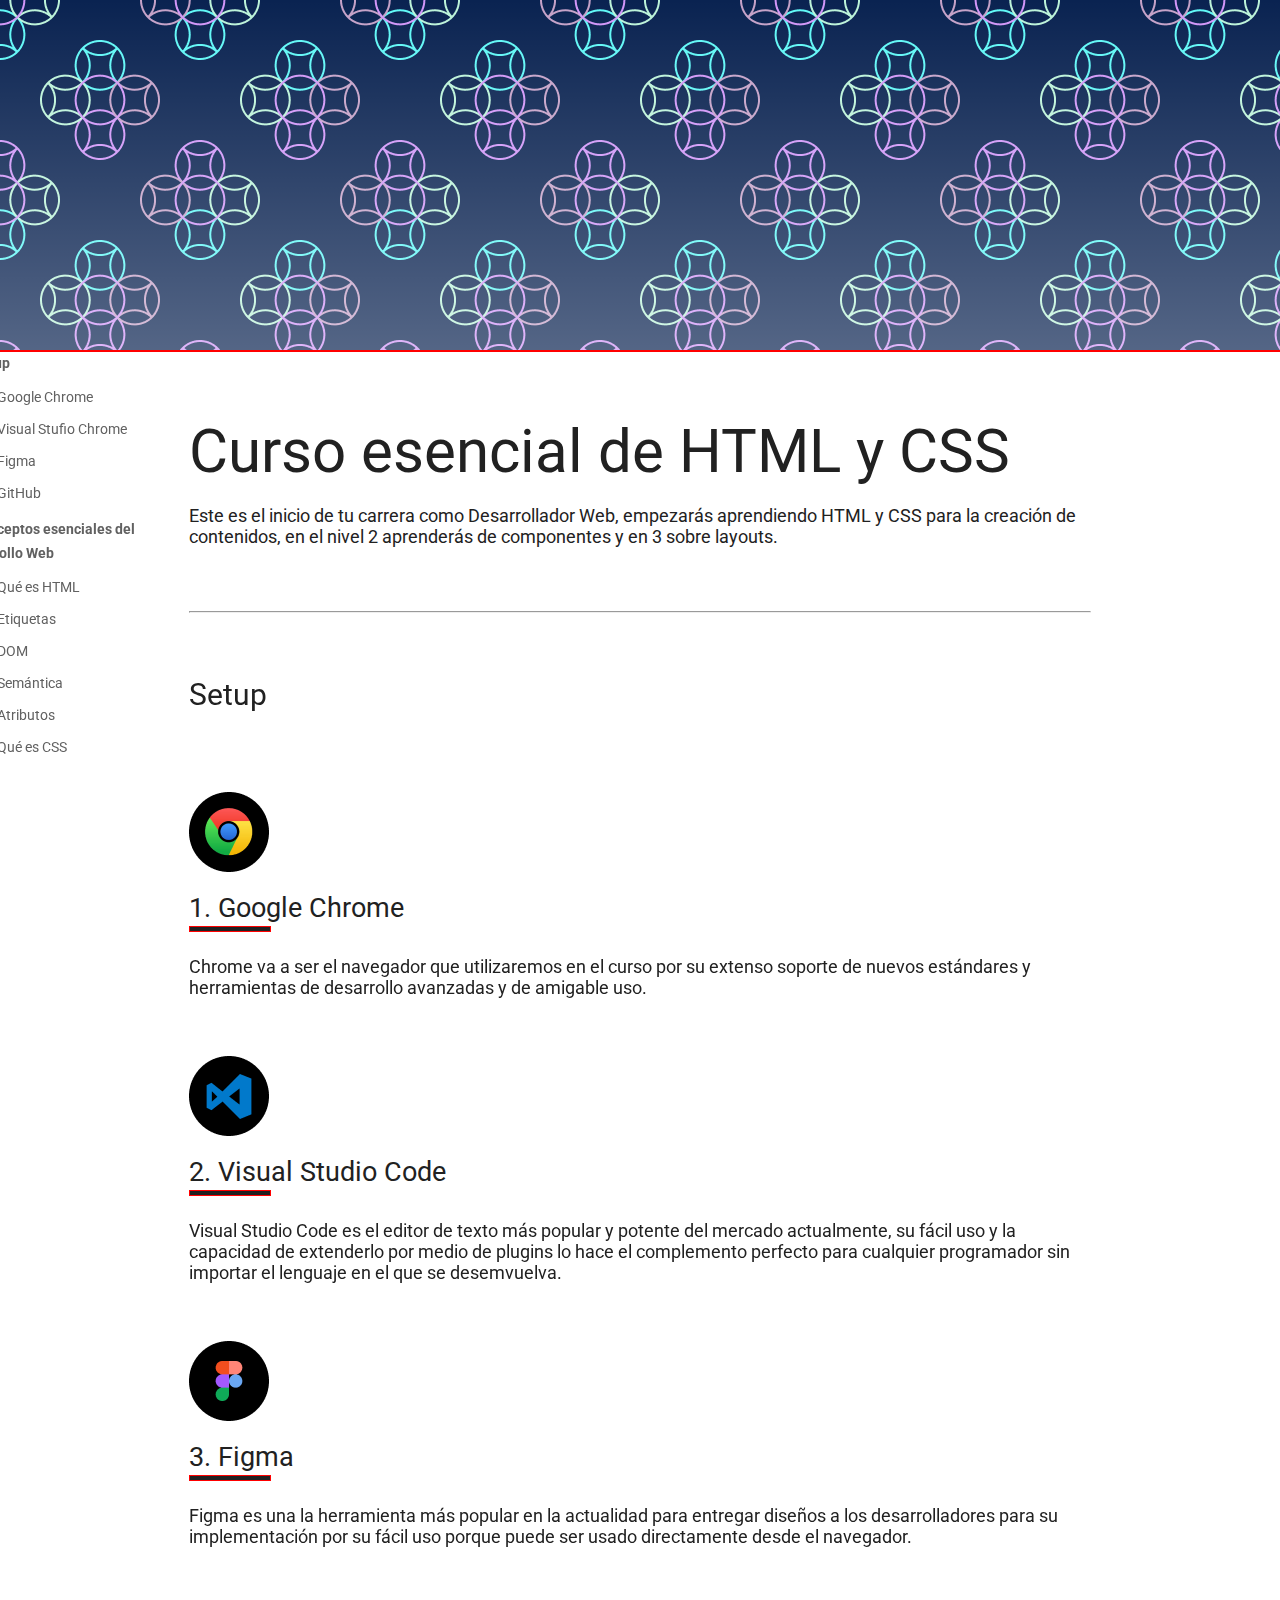
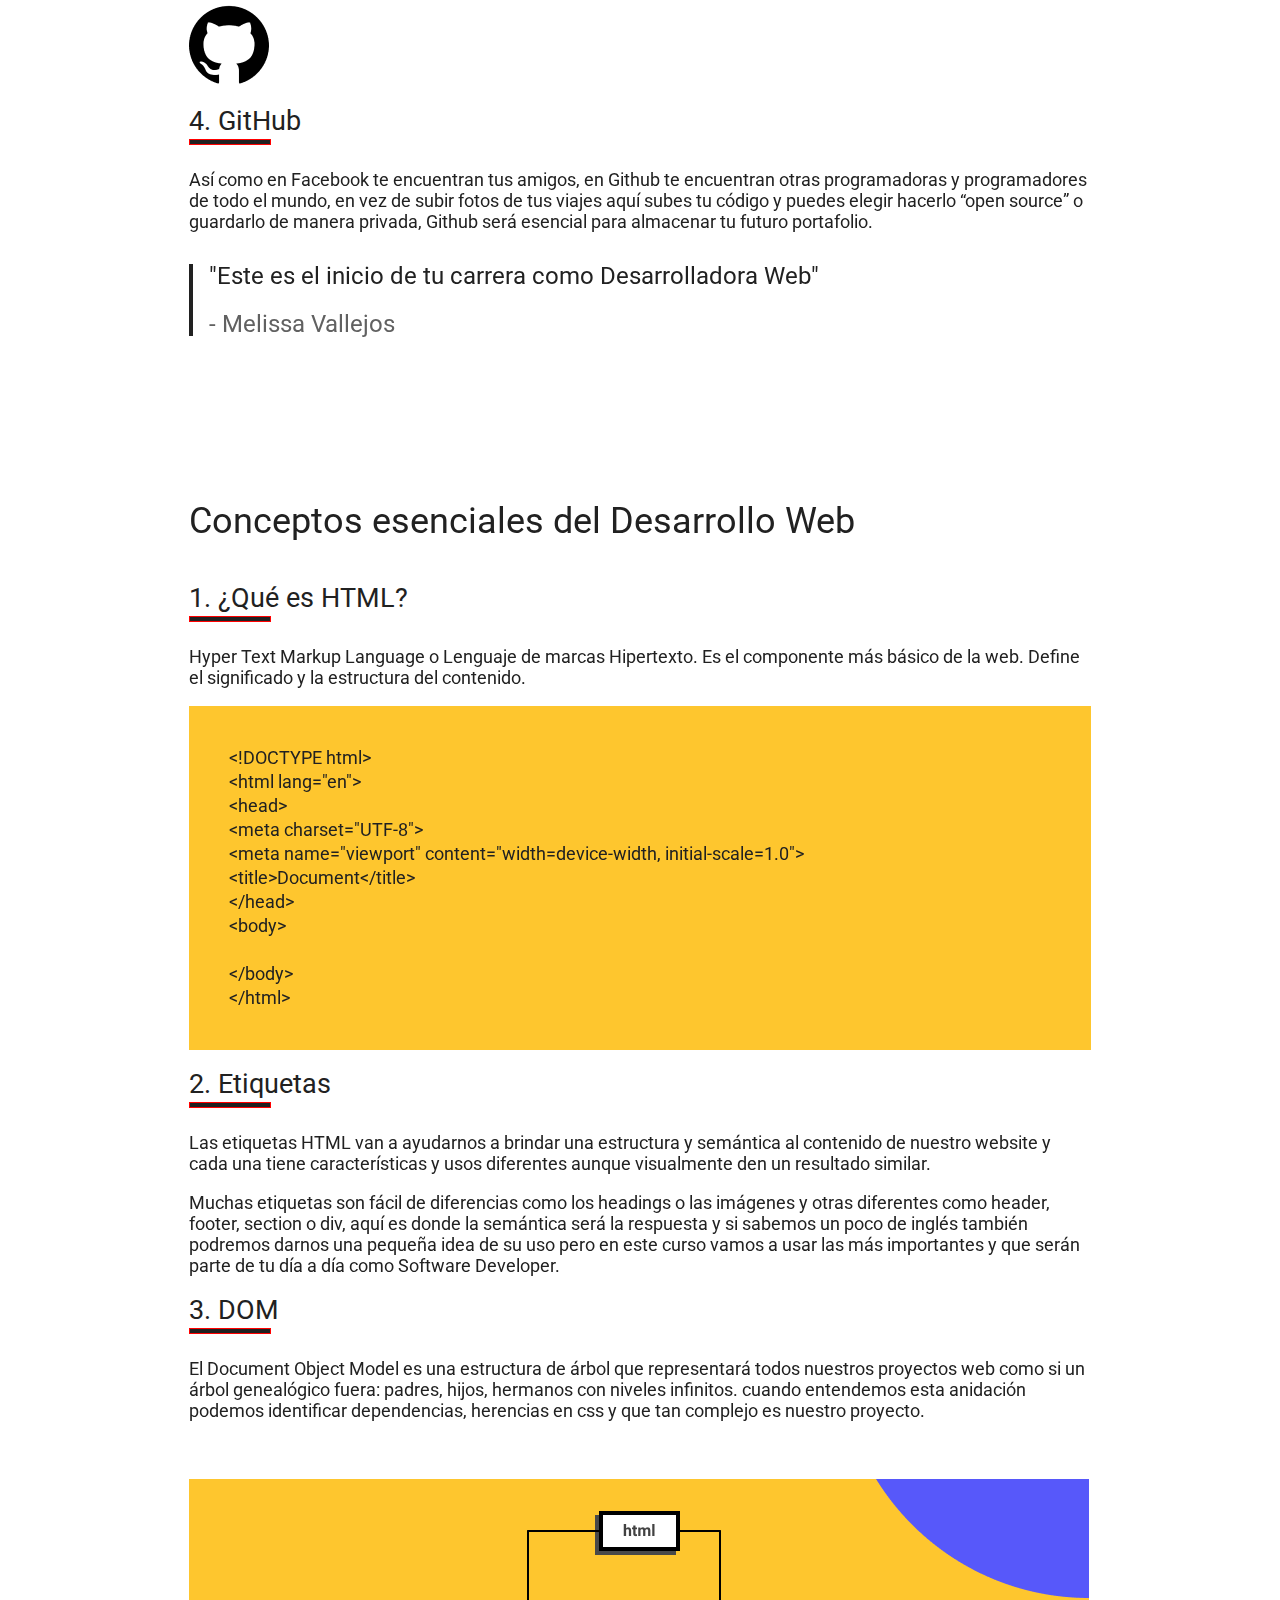
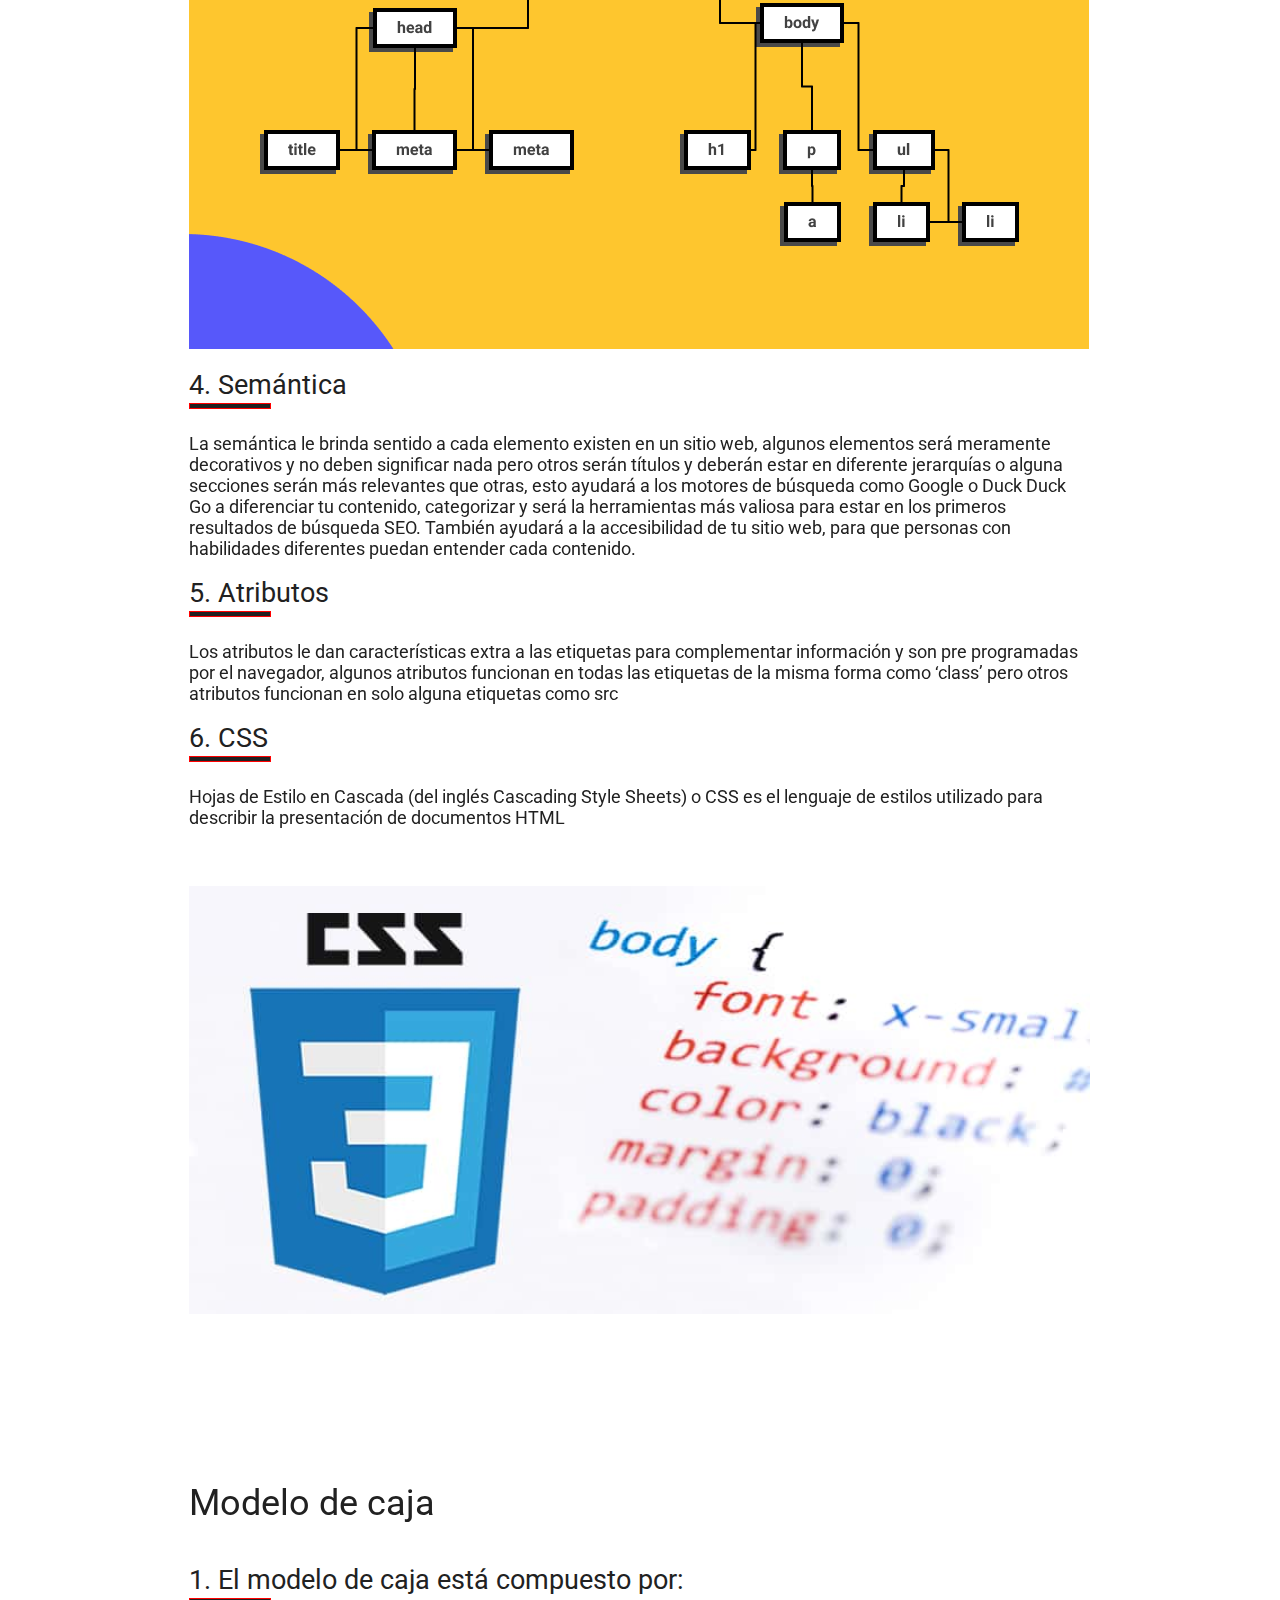
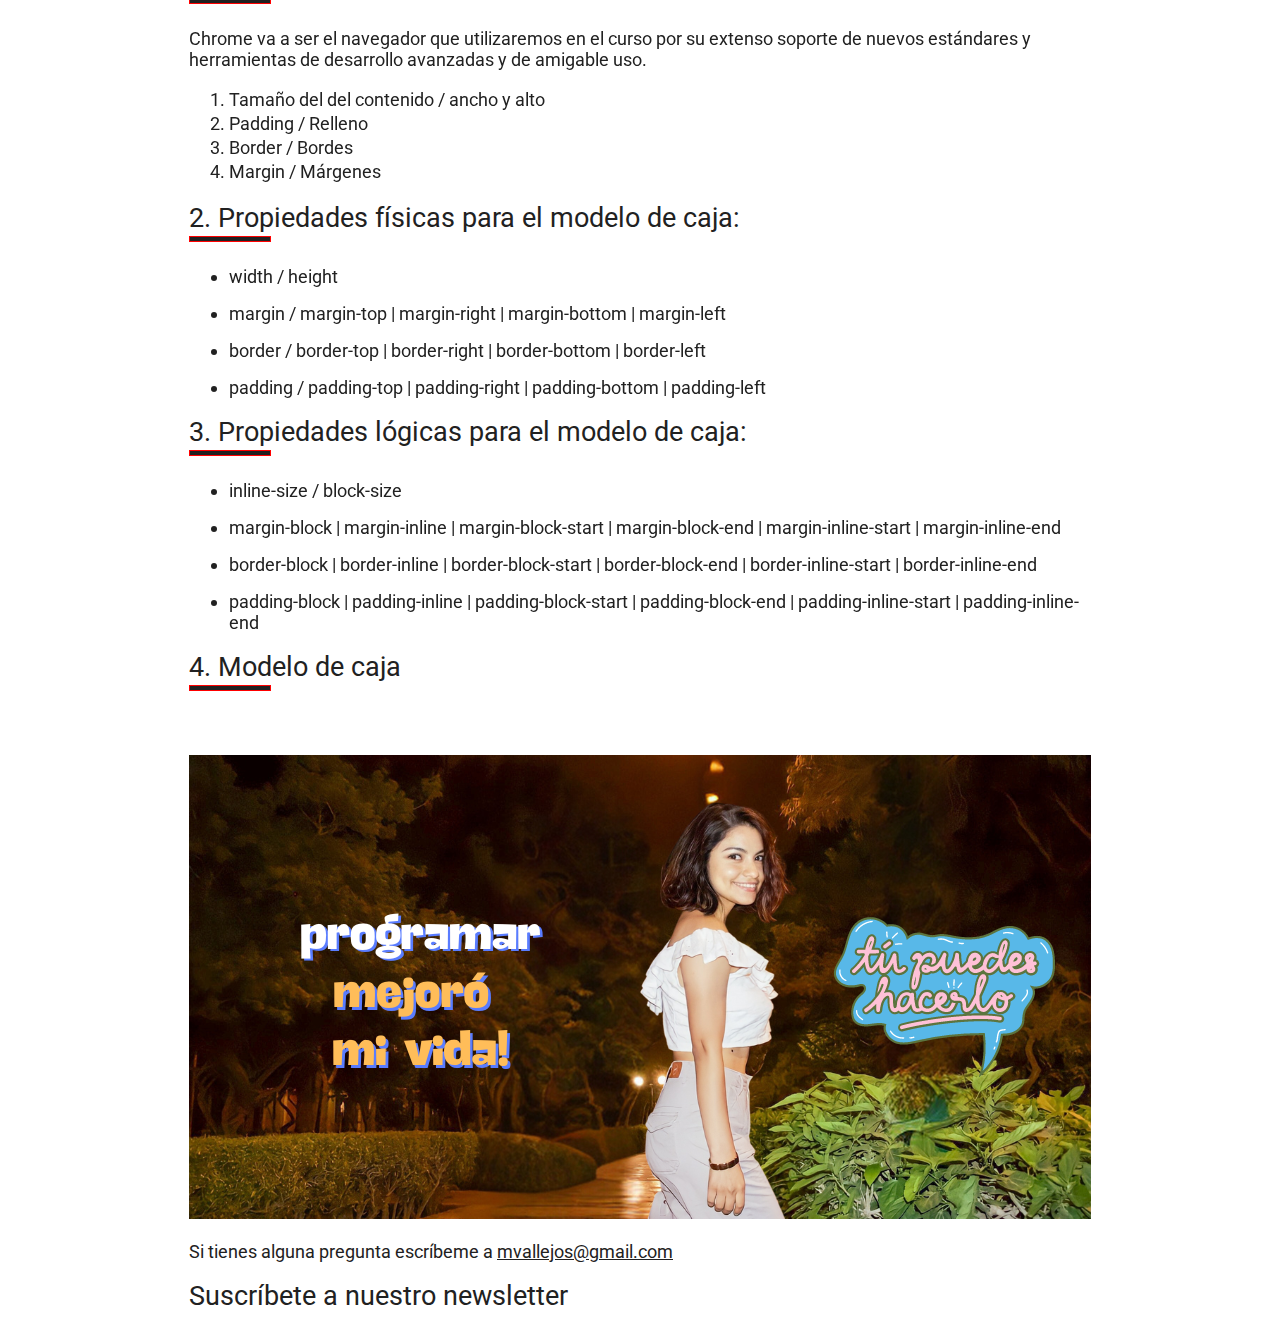
<file: index.html>
<!DOCTYPE html>
<html lang="es">
<head>
    <meta charset="UTF-8">
    <meta name="viewport" content="width=device-width, initial-scale=1.0">
    <link rel="stylesheet" href="./css/style-physical.css">
    <link rel="preconnect" href="https://fonts.googleapis.com">
    <link rel="preconnect" href="https://fonts.gstatic.com" crossorigin>
    <link href="https://fonts.googleapis.com/css2?family=Roboto:ital,wght@0,100;0,300;0,400;0,500;0,700;0,900;1,100;1,300;1,400;1,500;1,700;1,900&display=swap" rel="stylesheet">

    <title>El Blog de Melissa</title>

</head>
    <body>       
        <div class="hero"> </div>  
        
        <div class="header">
            <div class="wrapper">
                <div class="header-content">
                    <header>
                        <nav>
                        <details open>
                            <summary>
                                Setup
                            </summary>
                       
                                
                            <ol>
                            <li> <a href="#google-chrome">  Google Chrome        </a> </li>
                            <li> <a href="#vsc">            Visual Stufio Chrome </a> </li>
                            <li> <a href="#figma">          Figma                </a> </li>
                            <li> <a href="#github">         GitHub               </a> </li>
                            </ol>
                        </details>
            
                        <nav>
                        <details open>
                            <summary>
                               Conceptos esenciales del Desarrollo Web
                            </summary>
                            <ol>
                            <li>   <a href="#html">      Qué es HTML </a>    </li>
                            <li>   <a href="#etiquetas"> Etiquetas   </a>    </li>
                            <li>   <a href="#dom">       DOM         </a>    </li>
                            <li>   <a href="#semantica"> Semántica   </a>    </li>
                            <li>   <a href="#atributos"> Atributos   </a>    </li>
                            <li>   <a href="#css">       Qué es CSS   </a>   </li>
                        </ol>
                        </details>
                         </nav>
                    </header>   
                </div>
            </div>
        </div>

     


        <main class="main">  

        <div class="wrapper"> 

        <div class="main-content">

        <h1>Curso esencial de HTML y CSS
        </h1>
        <p>Este es el inicio de tu carrera como Desarrollador Web, empezarás aprendiendo HTML y CSS para la creación de contenidos, en el nivel 2 aprenderás de componentes y en 3 sobre layouts. </p>
         
        <hr>
        <section class="section-content">

        <h2 style="font-size: 30px;">
        Setup
        </h2>
        <img src="./images/google-chrome.png" alt="Logo de Google Chrome" title="Logo de Google Chrome">
        <h3 id="google-chrome">Google Chrome</h3>
        <p>Chrome va a ser el navegador que utilizaremos en el curso por su extenso soporte de nuevos estándares y herramientas de desarrollo avanzadas y de amigable uso.
        </p>

        <img src="./images/visual-studio-code.png" alt="Logo del editor de código Visual Studio Code" title="Logo del editor de código Visual Studio Code">
       <h3 id="vsc">Visual Studio Code</h3>
       <p>Visual Studio Code es el editor de texto más popular y potente del mercado actualmente, su fácil uso y la capacidad de extenderlo por medio de plugins lo hace el complemento perfecto para cualquier programador sin importar el lenguaje en el que se desemvuelva.</p>
       
       <img src="./images/figma.png" alt="Logo de Figma" title="Logo de Figma">
       <h3 id="figma">Figma</h3>
       <p>Figma es una la herramienta más popular en la actualidad para entregar diseños a los desarrolladores para su implementación por su fácil uso porque puede ser usado directamente desde el navegador.</p>
       
        <img src="./images/github.png" alt="Logo de Github" title="Logo de Github">
        <h3 id="github">GitHub</h3>
        <p>Así como en Facebook te encuentran tus amigos, en Github te encuentran otras programadoras y programadores de todo el mundo, en vez de subir fotos de tus viajes aquí subes tu código y puedes elegir hacerlo “open source” o guardarlo de manera privada, Github será esencial para almacenar tu futuro portafolio.</p>

        <blockquote>
            <p> 
            "Este es el inicio de tu carrera como Desarrolladora Web"
            </p>
            <p>
            <span> 
            Melissa Vallejos
            </span>
             </p>
        </blockquote>

        </section>
        <hr>

        <section class="section-content">

            

        <h2>Conceptos esenciales del Desarrollo Web</h2>
        <h3 id="html">¿Qué es HTML?</h3>
        <p>Hyper Text Markup Language o Lenguaje de marcas Hipertexto. Es el componente más básico de la web. Define el significado y la estructura del contenido.
           
        </p>
            <pre>
&lt;!DOCTYPE html&gt;
&lt;html lang=&quot;en&quot;&gt;
&lt;head&gt;
&lt;meta charset=&quot;UTF-8&quot;&gt;
&lt;meta name=&quot;viewport&quot; content=&quot;width=device-width, initial-scale=1.0&quot;&gt;
&lt;title&gt;Document&lt;/title&gt;
&lt;/head&gt;
&lt;body&gt;

&lt;/body&gt;
&lt;/html&gt;
</pre>

        <h3 id="etiquetas">Etiquetas</h3>
        <p>Las etiquetas HTML van a ayudarnos a brindar una estructura y semántica al contenido de nuestro website y cada una tiene características y usos diferentes aunque visualmente den un resultado similar.</p>
        <p>Muchas etiquetas son fácil de diferencias como los headings o las imágenes y otras diferentes como header, footer, section o div, aquí es donde la semántica será la respuesta y si sabemos un poco de inglés también podremos darnos una pequeña idea de su uso pero en este curso vamos a usar las más importantes y que serán parte de tu día a día como Software Developer.</p>
    
        <h3 id="dom">DOM</h3>
        <p>El Document Object Model es una estructura de árbol que representará todos nuestros proyectos web como si un árbol genealógico fuera: padres, hijos, hermanos con niveles infinitos. cuando entendemos esta anidación podemos identificar dependencias, herencias en css y que tan complejo es nuestro proyecto.</p>
        <img src="./images/dom.png" alt="Estructura de árbol que representa al Document Object Model">

        <h3 id="semantica">Semántica</h3>
        <p>La semántica le brinda sentido a cada elemento existen en un sitio web, algunos elementos será meramente decorativos y no deben significar nada pero otros serán títulos y deberán estar en diferente jerarquías o alguna secciones serán más relevantes que otras, esto ayudará a los motores de búsqueda como Google o Duck Duck Go a diferenciar tu contenido, categorizar y será la herramientas más valiosa para estar en los primeros resultados de búsqueda SEO. También ayudará a la accesibilidad de tu sitio web, para que personas con habilidades diferentes puedan entender cada contenido.</p>

        <h3 id="atributos">Atributos</h3>
        <p>Los atributos le dan características extra a las etiquetas para complementar información y son pre programadas por el navegador, algunos atributos funcionan en todas las etiquetas de la misma forma como ‘class’ pero otros atributos funcionan en solo alguna etiquetas como src</p>

        <h3 id="css">CSS</h3>
        <p>Hojas de Estilo en Cascada (del inglés Cascading Style Sheets) o CSS es el lenguaje de estilos utilizado para describir la presentación de documentos HTML</p>
        <img src="./images/css.png" alt="Imagen de CSS">

        </section>

        <section class="section-content">
        
        <h2> Modelo de caja   </h2>
        <h3>El modelo de caja está compuesto por:</h3>
        <p>Chrome va a ser el navegador que utilizaremos en el curso por su extenso soporte de nuevos estándares y herramientas de desarrollo avanzadas y de amigable uso.</p>
            <ol>
                <li> Tamaño del del contenido / ancho y alto </li>
                <li> Padding / Relleno</li>
                <li>Border / Bordes</li>
                <li>Margin / Márgenes</li>   
            </ol>

        <h3>Propiedades físicas para el modelo de caja:</h3>
        <ul>
            <li>width / height</li>
            <li>margin / margin-top | margin-right | margin-bottom | margin-left      </li>
            <li>border / border-top | border-right | border-bottom | border-left</li>
            <li>padding / padding-top | padding-right | padding-bottom | padding-left</li>   
        </ul>

        <h3>Propiedades lógicas para el modelo de caja:</h3>
        <ul>
            <li>inline-size / block-size</li>
            <li>margin-block | margin-inline | margin-block-start | margin-block-end | margin-inline-start | margin-inline-end</li>
            <li>border-block | border-inline | border-block-start | border-block-end | border-inline-start | border-inline-end</li>
            <li>padding-block | padding-inline | padding-block-start | padding-block-end | padding-inline-start | padding-inline-end</li>   
        </ul>  
        
        <h3>Modelo de caja</h3>
        <img src="images/meli.png" alt="Foto de Melissa">

            
        </section>
        <p>Si tienes alguna pregunta escríbeme a 
        
        <a href="mailto:mely_0117@hotmail.com" target="_blank">mvallejos@gmail.com</a>
        </p>

        

        <h3>Suscríbete a nuestro newsletter</h3>
   
       
       <script>
            const $detailsList =document.querySelectorAll("details")
            $detailsList.forEach(($details) => {
                $details.querySelector("summary").addEventListener("click", expand)
            })

            function expand() {
                $detailsList.forEach(($details) => {
                    $details.removeAttribute("open") 
            })
        }
        </script>

        </div>
        </div>
        </main>
    </body>
</html>
</file>
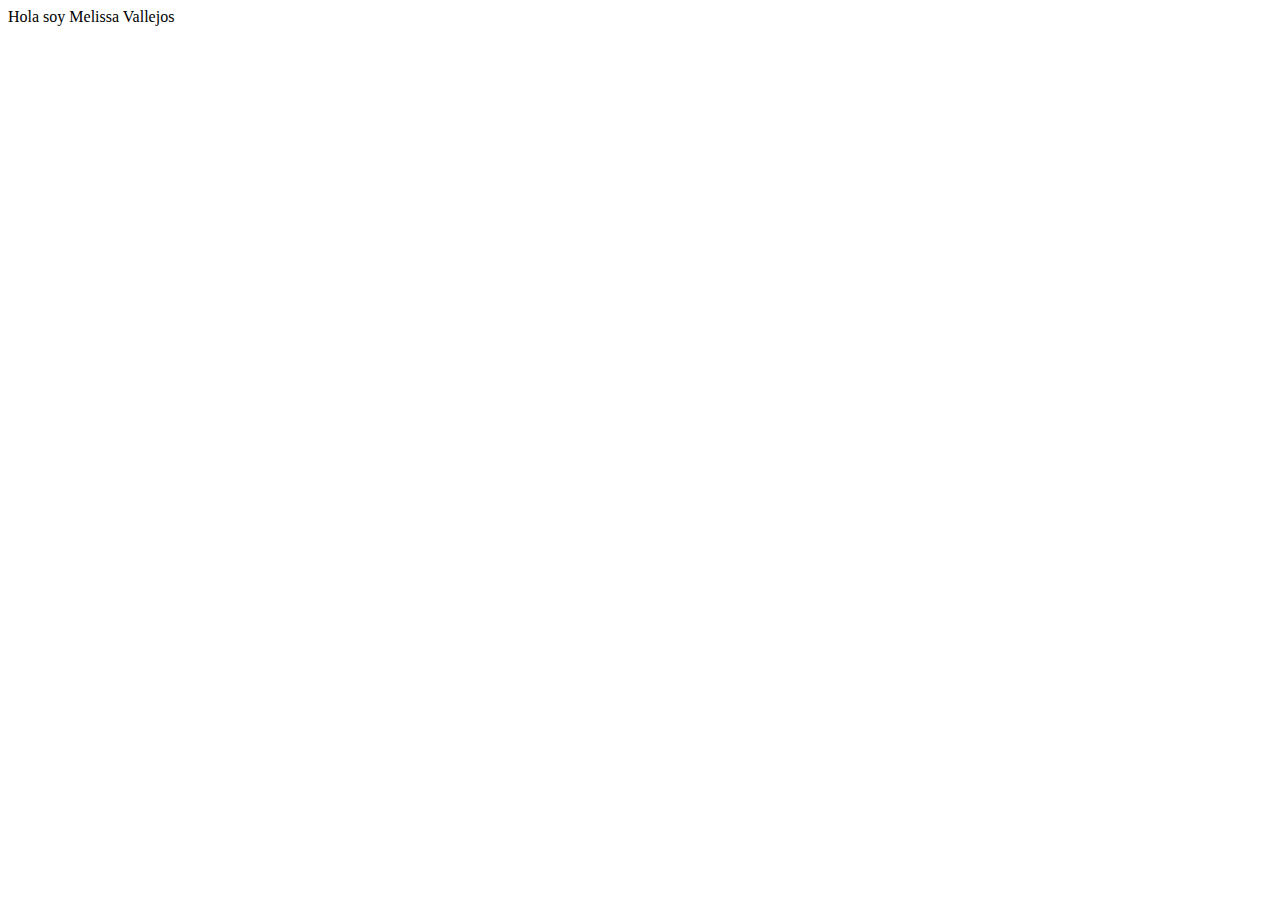
<file: html-css-esencial/index.html>
<!DOCTYPE html>
<html lang="en">
<head>
    <meta charset="UTF-8">
    <meta name="viewport" content="width=device-width, initial-scale=1.0">
    <title>Document</title>
</head>
<body>
    Hola soy Melissa Vallejos
</body>
</html>
</file>
<file: css/style-physical.css>
@font-face {
    font-family: charter;
    src: url("../fonts/charter-regular.otf");
    font-style: normal;
    font-weight: 400;
}

@font-face {
    font-family: charter;
    src: url("../fonts/charter-italic.otf");
    font-style: italic;
    font-weight: 400;
}

@font-face {
    font-family: charter;
    src: url("../fonts/charter-bold.otf");
    font-style: normal;
    font-weight: bold;
}

@font-face {
    font-family: charter;
    src: url("../fonts/charter-bold-italic.otf");
    font-style: italic;
    font-weight: bold;
}

:root {
    font-size: 18px;
    --gray30: #212121;
    --gray20: #212429;
    --gray10: #616161;
    

}

html {
    scroll-behavior: smooth;
}


body {
    color: var(--gray30);
    font-family: "Roboto", sans-serif;
    margin: 0;
    /*font-family: charter;*/
}

a {
    color: var(--gray30);
}

header {
    /*--gray10: red;*/
    font-size: 14px;
    width: 188px;
    color: var(--gray10);
    position: absolute;
    top: 64;
    left: -232px; 
    z-index: 1;
    /* top left bottom right z-index
   right: 50px;
   bottom: 100px;
   background: red;
   right: 50px;
   bottom: 100px; */
    
}


header a {
     color: var(--gray10);
     text-decoration: none;
}

header a:hover {
    color: var(--gray30);
}

nav details summary {
    font-weight: bold;
    line-height: 24px;
}


header li {
    margin-bottom: 16px;
}

h1 {
    font-size: 60px;
    /* font-size: 3.75em; */
    margin-top: 64px;
    margin-bottom: 16px;
    font-weight: normal;
    /*margin-left: 20px;
    margin-right: 10px;*/
   /* margin: top right bottom left;
    margin: 64px 10px 16px 20px;
    margin: 10px 5px ;
    margin: 20px 10px 5px;*/
   /* border: 1px solid red;*/
    

}

/*h1 + p {
    margin-bottom: 64px;
}*/

hr {
    margin: 64px 0;
   /*background: red ;*/

}

h2 {
    font-size: 2em;
    margin: 64px 0 40px;
    font-weight: normal;
}

h3 {
    font-size: 1.5em;
    margin-top: 16px;
    margin-bottom: 24px;
    font-weight: normal;
    position: sticky;
    top: 0;
    background: white;
    /*padding: 20px;
    border: 1px solid red;
    box-sizing: border-box; */
}

pre {
    background: #FEC62E;
   padding: 40px;
   /*padding-left: 40px;*/
    font-family: "Roboto";
    line-height: 24px;
}

blockquote {
    font-size: 24px;
    margin: 32PX 0;
    padding-left: 16px;
    line-height: 24px;
   border-left: 4px solid var(--gray30)
}

blockquote span {
    color: var(--gray10);
}

blockquote span::before{
content: "-";
}

.header {
    border: 1px solid red;
    position: sticky;
    top: 0;
}

.header-content {
    position: relative;
}

.main {

    /*
       background-image: linear-gradient(to top, rgba(255, 255, 255,.3), transparent), url(../images/pattern.png);*/
    
}



.wrapper {
    width: 902px;
    margin: auto;
}

.main-content {
    background: white;
    /*padding: 20px;*/
    
}


.debug {
    box-shadow: inset 0 0 0 1px red;
    outline: 1px solid red;
    background: red;
   /* border: 1px solid red !important;
   box-sizing: border-box; */
}



.hero {
   background-image: linear-gradient(to top, rgba(255, 255, 255,.3), transparent), url(../images/pattern.png);
   /* background: linear-gradient(3deg, #212325 -63.62%, rgba(255, 255, 255, 0.00) 43.49%), url("../images/pattern.png") lightgray 0% 0% / 100px 100px repeat;
    background-repeat: no-repeat;
    background-position: left 50px bottom -50px;*/
    
    height: 350px; 
}

.section-content {
margin-top: 164px;
position: relative;
}

.section-content:first-of-type{
   margin: 0;
}

.section-content ol li {
    line-height: 24px;
}

.section-content ul li {
    margin-bottom: 16px;
}

.section-content + hr {
    display: none;
}

.section-content img {
    margin-top: 40px;

}

.section-content {
    counter-reset: titleList;;
}

.section-content h3 {
    counter-increment: titleList;
    /*-background: red;*/
    padding-bottom: 8px;
}

.section-content h3::before {
    content: counter(titleList, decimal) ". ";

}

.section-content h3::after {
    content: "";
    width: 80px;
    height: 4px;
    background: var(--gray30);
    display: inline-block;
    border: 1px solid red;
    position: absolute;
    left: 0;
    bottom: 0;
}



::selection {
    background: orange;
}
</file>
